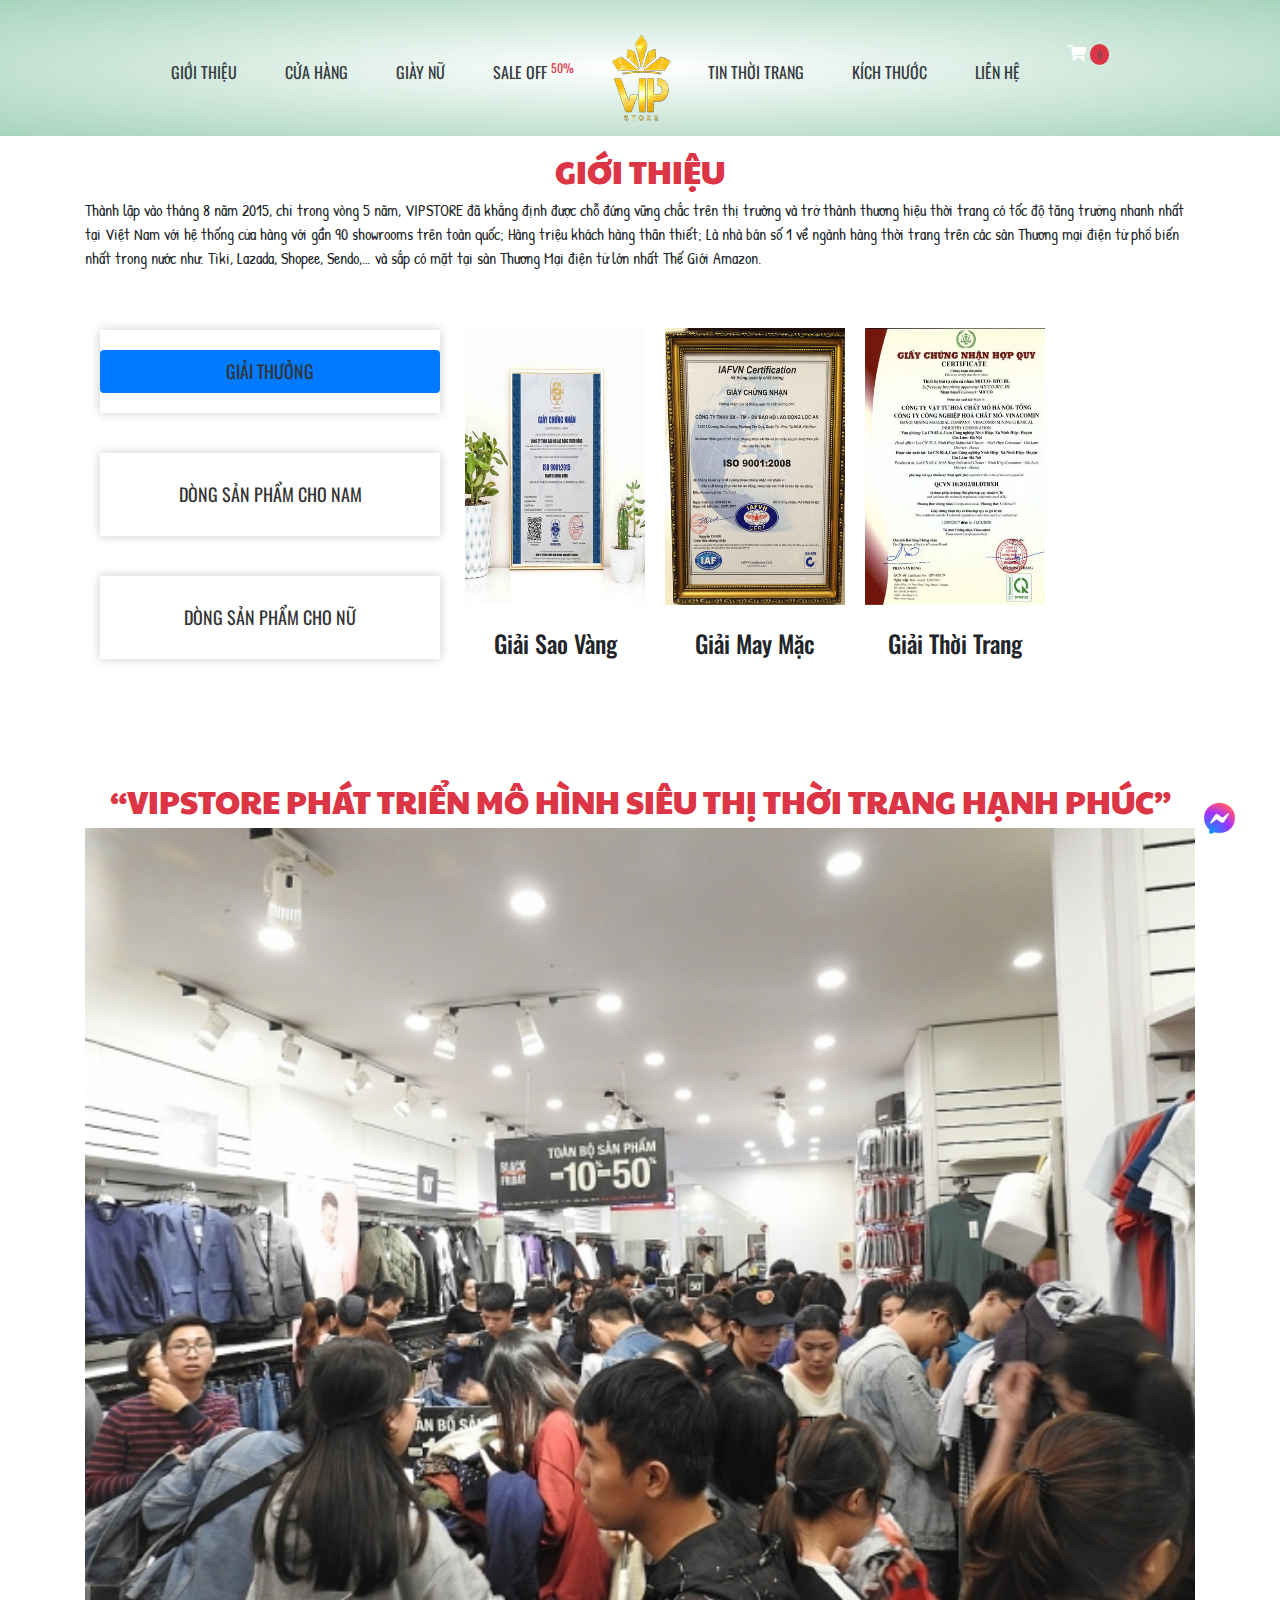
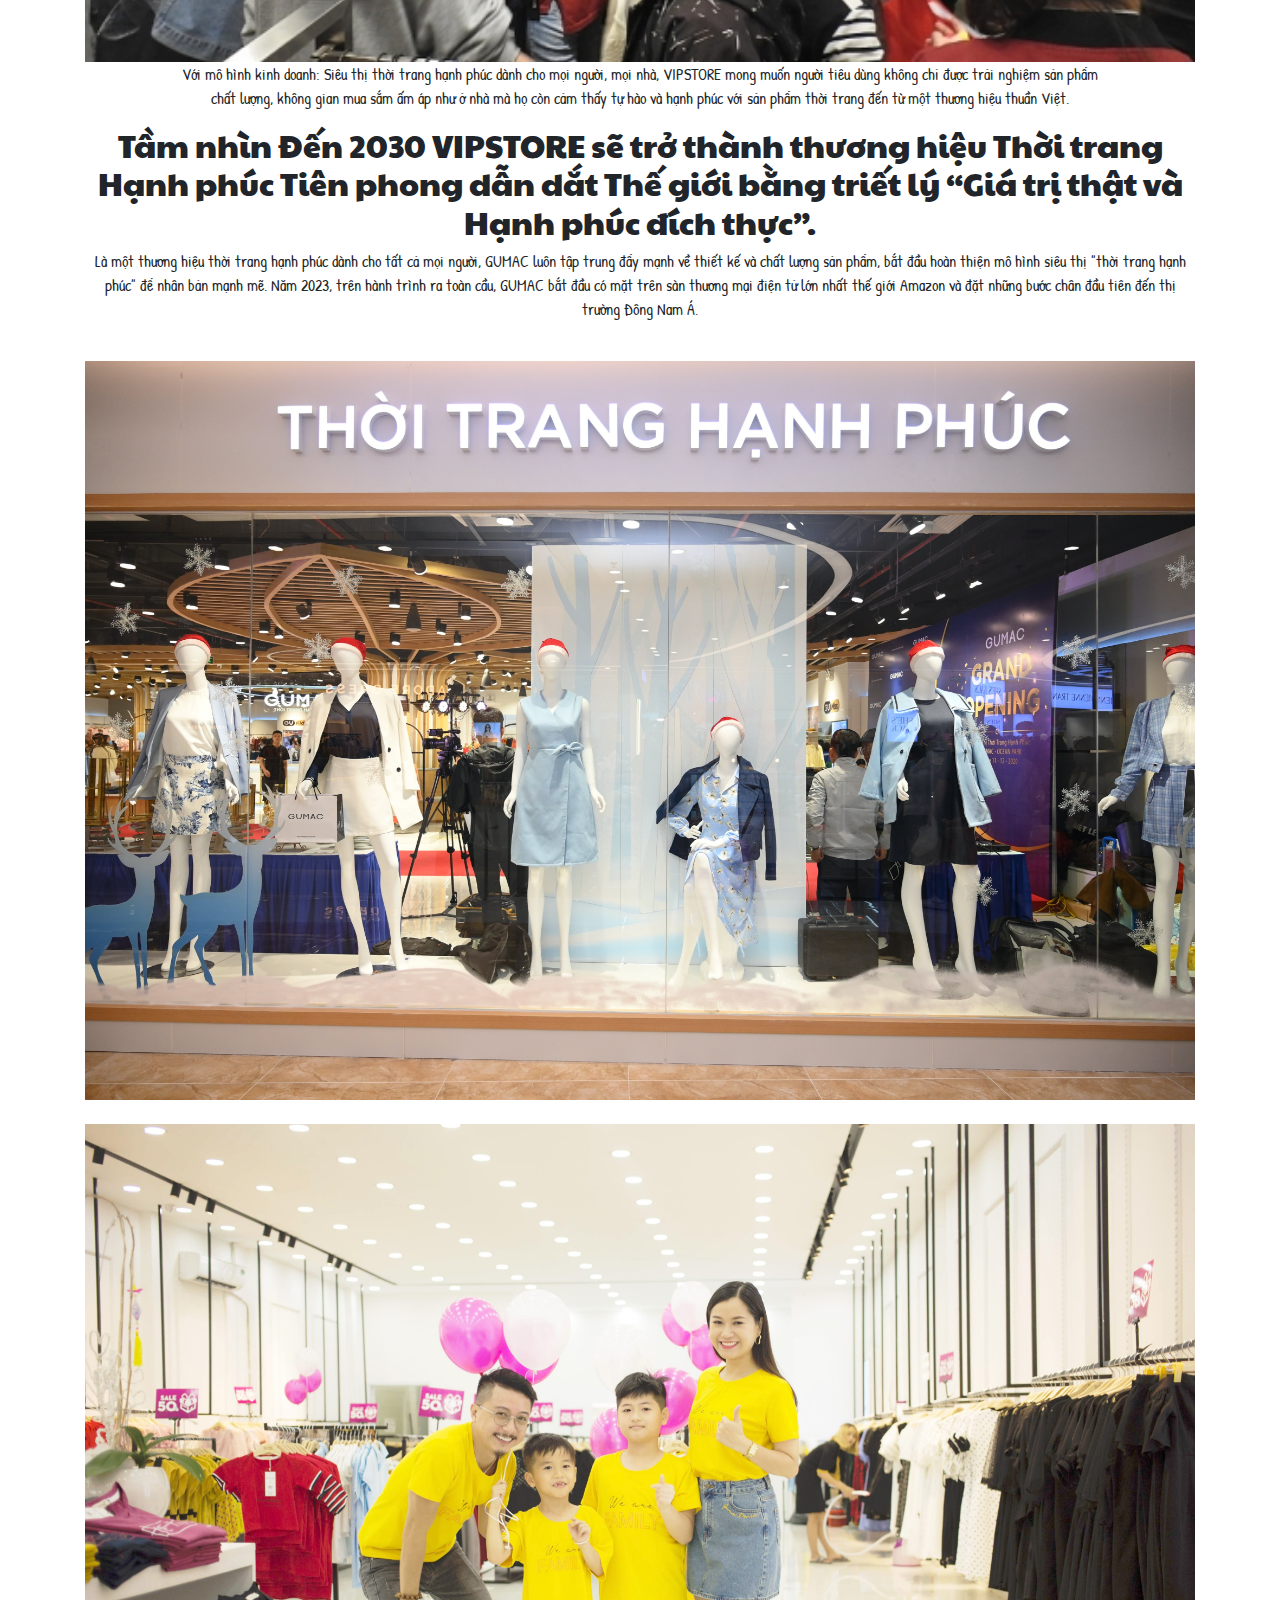
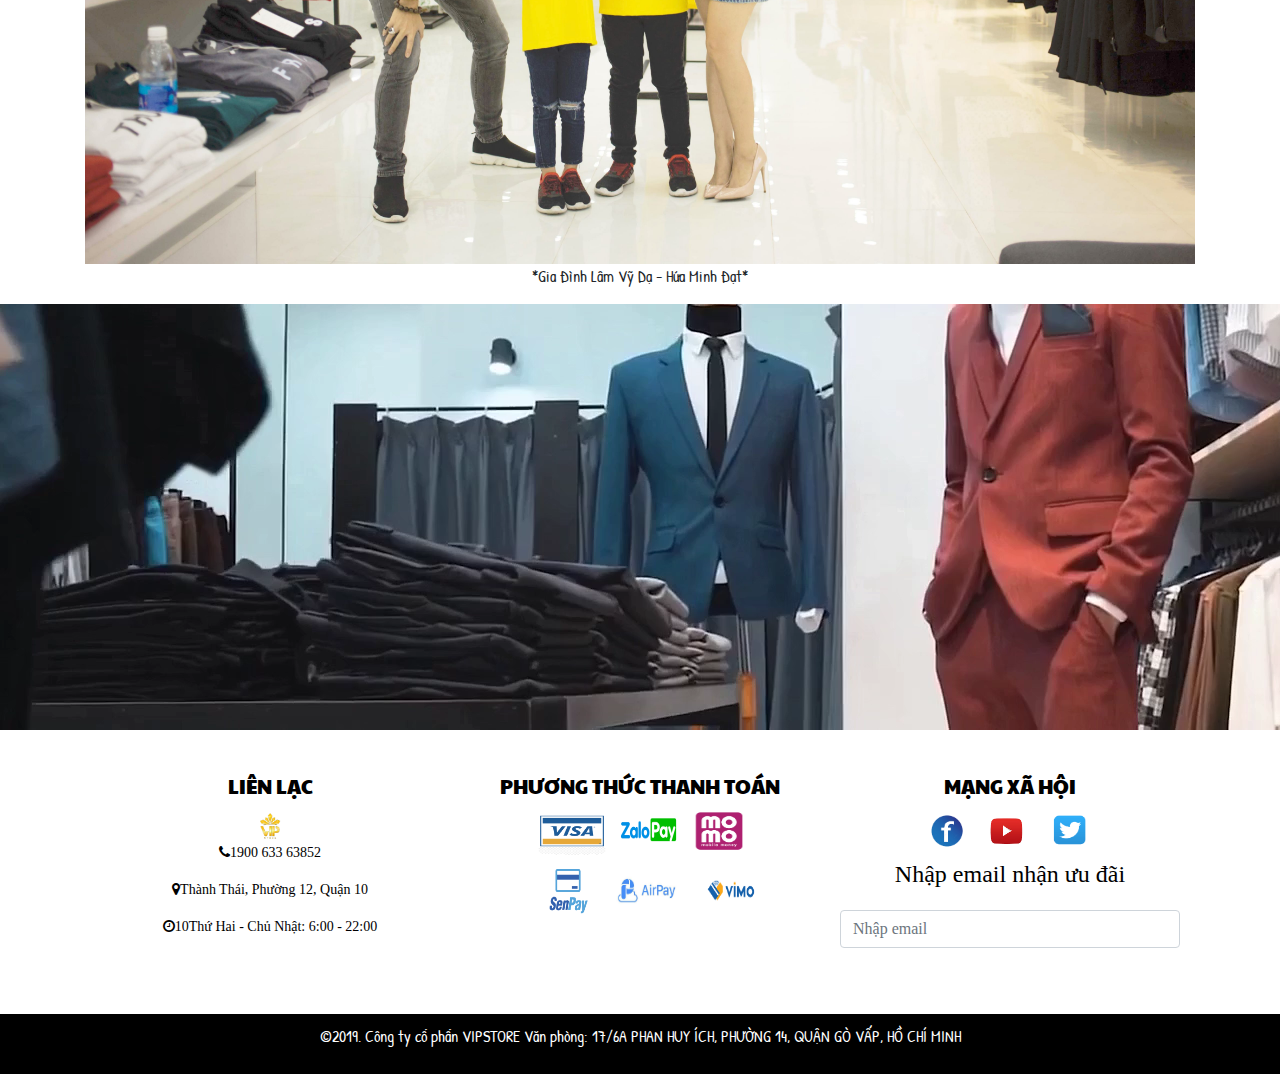
<file: gioithieu.html>
<!doctype html>
<html>
<head>
  <meta charset="utf-8">
  <meta http-equiv="X-UA-Compatible" content="IE=edge">
  <meta name="viewport" content="width=device-width, initial-scale=1.0">
  <title>VIP STORE</title>
  <link rel="shortcut icon" href="images/logo_2.png" type="image/x-icon">
  <link href="css/bootstrap-4.3.1.css" rel="stylesheet" type="text/css">
  <link rel="stylesheet" href="css/main-style.css" type="text/css">
  <link rel="stylesheet" href="css/all.min.css" type="text/css">
  <link href="https://fonts.googleapis.com/css2?family=Poppins:wght@200;300;400;500;600;700&display=swap" rel="stylesheet">
  <link rel="stylesheet" href="https://stackpath.bootstrapcdn.com/font-awesome/4.7.0/css/font-awesome.min.css">
</head>

<body>
  <div class="section-bg-img cover_aonu ">
	  <a id="back-to-top" href="#" class="btn btn-primary btn-lg back-to-top" 
   role="button" title="Back to Top" data-toggle="tooltip" data-placement="top">
   <span class=""><img src="images/up.png" style="width: 20px; height: 20px;" alt=""></span>
 </a>
    <nav class="navbar navbar-expand-lg navbar-dark ">
      <div class="container"> <a class="navbar-brand d-lg-none d-md-block" href="#"><img src="images/logo_2.png"></a>
        <button class="navbar-toggler ml-auto" type="button" data-toggle="collapse" data-target="#menu" > <i class="navbar-toggler-icon"></i> </button>
        <div class="collapse navbar-collapse " id="menu">
          <ul class="navbar-nav mx-auto text-uppercase dropdown d-flex">
            <li class="nav-item  px-3 mt-4"> <a class="nav-link text-dark" href="gioithieu.html">GIỚI THIỆU</a> </li>
            <li class="nav-item active px-3 mt-4 dropdown"> <a class="nav-link text-dark dropbtn " href="">CỬA HÀNG <span class="sr-only ">(current)</span></a> <div class="dropdown-content ">
              <a href="aonu.html">Áo Nữ</a>
              <a href="aonam.html">Áo Nam</a>
            </div>
          </li>
          <li class="nav-item  px-3 mt-4"> <a class="nav-link text-dark" href="giay.html">GIÀY NỮ</a> </li>
          <li class="nav-item  px-3 mt-4"> <a class="nav-link text-dark " href="saleoff.html">SALE OFF <sup class="text-danger">50%</sub></a> </li>
            <li class="nav-item d-none d-lg-block "><a href="index.html" class=""> <img src="images/logo_2.png"></a></li>
            <li class="nav-item  px-3 mt-4"> <a class="nav-link text-dark" href="tintuc.html">TIN THỜI TRANG</a> </li>
            <li class="nav-item  px-3 mt-4"> <a class="nav-link text-dark" href="kichthuoc.html">KÍCH THƯỚC</a> </li>
            <li class="nav-item  px-3 mt-4"> <a class="nav-link text-dark" href="lienhe.html">LIÊN HỆ</a> </li>
            <div class="navbar-text  px-3 mt-3"><a class="nav-link position-relative border-0" href="thanhtoan.html" > <i class="fas fa-shopping-cart"></i> <span class="badge badge-danger badge-pill py-1"><small>0</small></span> </a></div>

          </ul>
        </div>
      </div>
    </nav>

</div>
<!--  main -->
<div class="container">
 <h2 class="title mt-3 text-danger text-center">GIỚI THIỆU</h2>
 <p class="mx-auto">Thành lập vào tháng 8 năm 2015, chỉ trong vòng 5 năm, VIPSTORE đã khẳng định được chỗ đứng vững chắc trên thị trường và trở thành thương hiệu thời trang có tốc độ tăng trưởng nhanh nhất tại Việt Nam với hệ thống cửa hàng với gần 90 showrooms trên toàn quốc; Hàng triệu khách hàng thân thiết; Là nhà bán số 1 về ngành hàng thời trang trên các sàn Thương mại điện tử phổ biến nhất trong nước như: Tiki, Lazada, Shopee, Sendo,… và sắp có mặt tại sàn Thương Mại điện tử lớn nhất Thế Giới Amazon.</p>
<section id="programs" class="py-4">
  <div class="container">
   <div class="row">
    <div class="col-md-4 text-center">
      <ul class="nav nav-pills flex-column">
        <li class="nav-item"> <a class="nav-link active" data-toggle="pill" href="#home">GIẢI THƯỞNG</a> </li>
        <li class="nav-item"> <a class="nav-link" data-toggle="pill" href="#menu1">DÒNG SẢN PHẨM CHO NAM</a> </li>
        <li class="nav-item"> <a class="nav-link" data-toggle="pill" href="#menu2">DÒNG SẢN PHẨM CHO NỮ</a> </li>
      </ul>
    </div>
    <div class="col-md-8 mt-2">
      <div class="tab-content">
        <div class="tab-pane  active" id="home">
         <div class="row">
          <div class="col-4 text-center">
           <a href="http://localhost:8080/frontend/KHTN/doan2/thanhtoan.html"><div ><img src="images/chungnhan_1.jpg" alt=""></div></a>
           <h4 class="my-4">Giải Sao Vàng </h4>
         </div>
         <div class="col-4 text-center">
           <a href="http://localhost:8080/frontend/KHTN/doan2/thanhtoan.html"><div ><img src="images/chungnhan_2.jpg" alt=""></div></a>
           <h4 class="my-4">Giải May Mặc</h4>
         </div>
         <div class="col-4 text-center">
           <a href="http://localhost:8080/frontend/KHTN/doan2/thanhtoan.html"><div ><img src="images/chungnhan_3.jpg" alt=""></div></a>
           <h4 class="my-4">Giải Thời Trang</h4>
         </div>
       </div>
     </div>
     <div class="tab-pane fade" id="menu1">
      <div class="row">
        <div class="col-4 text-center">
         <a href="http://localhost:8080/frontend/KHTN/doan2/thanhtoan.html"><div class="ao1"><img src="images/ao_1.jpg" alt=""></div></a>
         <h4 class="my-4">ÁO THUN ĐEN </h4>
       </div>
       <div class="col-4 text-center">
         <a href="http://localhost:8080/frontend/KHTN/doan2/thanhtoan.html"><div class="ao1"><img src="images/ao_2.jpg" alt=""></div></a>
         <h4 class="my-4">ÁO THUN ĐEN </h4>
       </div>
       <div class="col-4 text-center">
         <a href="http://localhost:8080/frontend/KHTN/doan2/thanhtoan.html"><div class="ao1"><img src="images/ao_3.jpg" alt=""></div></a>
         <h4 class="my-4">ÁO THUN ĐEN </h4>
       </div>
     </div>
   </div>
   <div class="tab-pane container fade" id="menu2">
     <div class="row">
      <div class="col-4 text-center">
       <a href="http://localhost:8080/frontend/KHTN/doan2/thanhtoan.html"><div class="ao1"><img src="images/aonam_1.jpg" alt=""></div></a>
       <h4 class="my-4">ÁO THUN ĐEN </h4>
     </div>
     <div class="col-4 text-center">
       <a href="http://localhost:8080/frontend/KHTN/doan2/thanhtoan.html"><div class="ao1"><img src="images/aonam_2.jpg" alt=""></div></a>
       <h4 class="my-4">ÁO THUN ĐEN </h4>
     </div>
     <div class="col-4 text-center">
       <a href="http://localhost:8080/frontend/KHTN/doan2/thanhtoan.html"><div class="ao1"><img src="images/aonam_3.jpg" alt=""></div></a>
       <h4 class="my-4">ÁO THUN ĐEN </h4>
     </div>
   </div>
 </div>
</div>
</div>
</div>
</div>
</section>

  <h2 class="title mt-3 text-danger text-center">“VIPSTORE PHÁT TRIỂN MÔ HÌNH SIÊU THỊ THỜI TRANG HẠNH PHÚC”</h2>
 <img src="images/gioithieu_1.jpg" class="w-100" alt="">
 <p class="text-center">Với mô hình kinh doanh: Siêu thị thời trang hạnh phúc dành cho mọi người, mọi nhà, VIPSTORE mong muốn người tiêu dùng không chỉ được trải nghiệm sản phẩm <br>chất lượng, không gian mua sắm ấm áp như ở nhà mà họ còn cảm thấy tự hào và hạnh phúc với sản phẩm thời trang đến từ một thương hiệu thuần Việt.</p>
 <h2 class="text-center">Tầm nhìn Đến 2030 VIPSTORE sẽ trở thành thương hiệu Thời trang Hạnh phúc Tiên phong dẫn dắt Thế giới bằng triết lý “Giá trị thật và Hạnh phúc đích thực”.</h2>
 <p class="text-center">Là một thương hiệu thời trang hạnh phúc dành cho tất cả mọi người, GUMAC luôn tập trung đẩy mạnh về thiết kế và chất lượng sản phẩm, bắt đầu hoàn thiện mô hình siêu thị "thời trang hạnh phúc" để nhân bản mạnh mẽ. Năm 2023, trên hành trình ra toàn cầu, GUMAC bắt đầu có mặt trên sàn thương mại điện tử lớn nhất thế giới Amazon và đặt những bước chân đầu tiên đến thị trường Đông Nam Á.</p>
 <img src="images/gioithieu_anh1.jpg" class="w-100 my-4" alt="">
 <img src="images/gioithieu_anh2.jpg" class="w-100" alt="">
 <p class="text-center">*Gia Đình Lâm Vỹ Dạ - Hứa Minh Đạt*</p>
</div>


<div class="video ">
  <video autoplay muted loop id="bg-video">
    <source src="videos/video.mp4"  type="video/mp4" />
  </video>
</div>
<!-- footer -->
<div class="bg-red">
  <div class="container d-flex footer">
    <div class="col-md-4 footer-1">
      <h5>LIÊN LẠC</h5>
      <img src="images/logo_2.png" style="height: 30px;width: 30px;" alt="">
      <p><i class="fa fa-phone"></i>1900 633 63852 </p>
      <p><i class="fa fa-map-marker"></i>Thành Thái, Phường 12, Quận 10</p>
      <p><i class="fa fa-clock-o"></i>10Thứ Hai - Chủ Nhật: 6:00 - 22:00</p>
    </div>
    <div class="col-md-4 footer-2">
      <h5>PHƯƠNG THỨC THANH TOÁN</h5>
      <a href=""><img src="images/tindung_1.jpg" style="height: 50px;width: 70px;" alt=""></a>
      <a href="https://zalopay.vn/" target="_blank"><img src="images/tindung_2.png" style="height: 50px;width: 80px;" alt=""></a>
      <a href="https://momo.vn/" target="_blank"><img src="images/tindung_3.png" style="height: 40px;width: 50px;" alt=""></a><br>
      <a href=""><img src="images/tindung_4.png" class="ml-4" style="height: 60px;width: 80px;" alt=""></a>
      <a href=""><img src="images/tindung_5.png" style="height: 50px;width: 70px;" alt=""></a>
      <a href=""><img src="images/tindung_6.jpg" style="height: 70px;width: 90px;" alt=""></a>
    </div>
    <div class="col-md-4 footer-3">
      <h5>MẠNG XÃ HỘI</h5>
      <a href="https://www.facebook.com/"  target="_blank"><img src="images/fb.jpg" style="width: 42px; height: 42px;" alt=""></a> 
      <a href="https://youtube.com"  target="_blank"><img src="images/youtube.jpg" style="width: 65px; height: 50px;" alt=""></a> 
      <a href="https://twitter.com/?lang=vi"  target="_blank"><img src="images/tw.jpg"  style="width: 50px; height: 35px;" alt=""></a>
       <form>
            <fieldset class="form-group"> <label for="exampleInputEmail1">Nhập email nhận ưu đãi</label> <input type="email" class="form-control" placeholder="Nhập email"> </fieldset> 
          </form>
    </div>
  </div>
</div>
<div class="footer_contact">
  <div class="small-container">
   <p class="text-center text-white">©2019. Công ty cổ phẩn VIPSTORE Văn phòng: 17/6A PHAN HUY ÍCH, PHƯỜNG 14, QUẬN GÒ VẤP, HỒ CHÍ MINH </p>
 </div>
</div>
	
	<!-- messenger -->
<div class="container">
  <!-- Button to Open the Modal -->
  <button type="button" class="btn btn-primar f-phai" data-toggle="modal" data-target="#myModal">
    <img src="images/messenger.png" style="height: 25px;height: 50px;" alt="">
  </button>

  <!-- The Modal -->
  <div class="modal" id="myModal">
    <div class="modal-dialog modal-bottom-right">
      <div class="modal-content border-radis10">
        <!-- Modal Header -->
        <div class="modal-header">
          <h3 class="modal-title text-danger">Chat với cộng tác viên ...</h3>
          <button type="button" class="close" data-dismiss="modal">&times;</button>
        </div>     
        <!-- Modal body -->
        <div class="modal-body" >
          <p class="text-secondary">Thường phản hồi trong vòng vài phút</p>
          <p>Chào bạn, bạn muốn mua sản phẩm nào bên VIPSTORE.com</p>
          <button class="btn btn-primary magrin-85 mb-2 "><img src="images/messenger.png"style="height: 30px; width: 60px;" alt="">Tiếp tục dưới tên Tài</button><br>
          <button class="btn btn-warning magrin-85 ">Tiếp tục với vai trò khách hàng</button>
          <br><p class="text-center"><span class="text-secondary">Bằng cách tiếp tục với vai trò khách, bạn đồng ý với</span> <br> Điều khoản, Chính sách dữ liệu và Chính sách cookie <span class="text-secondary">của Facebook.</span></p>
        </div>    
        <!-- Modal footer -->
        <div class="modal-footer">
          <button type="button" class="btn btn-danger" data-dismiss="modal">Đóng</button>
        </div>
      </div>
    </div>
  </div>
  
</div>

<script src="js/jquery-3.3.1.min.js"></script>
<script src="js/popper.min.js"></script>
<script src="js/bootstrap-4.3.1.js"></script>
<script src="js/backtotop.js"></script>
</body>

</html>
</file>
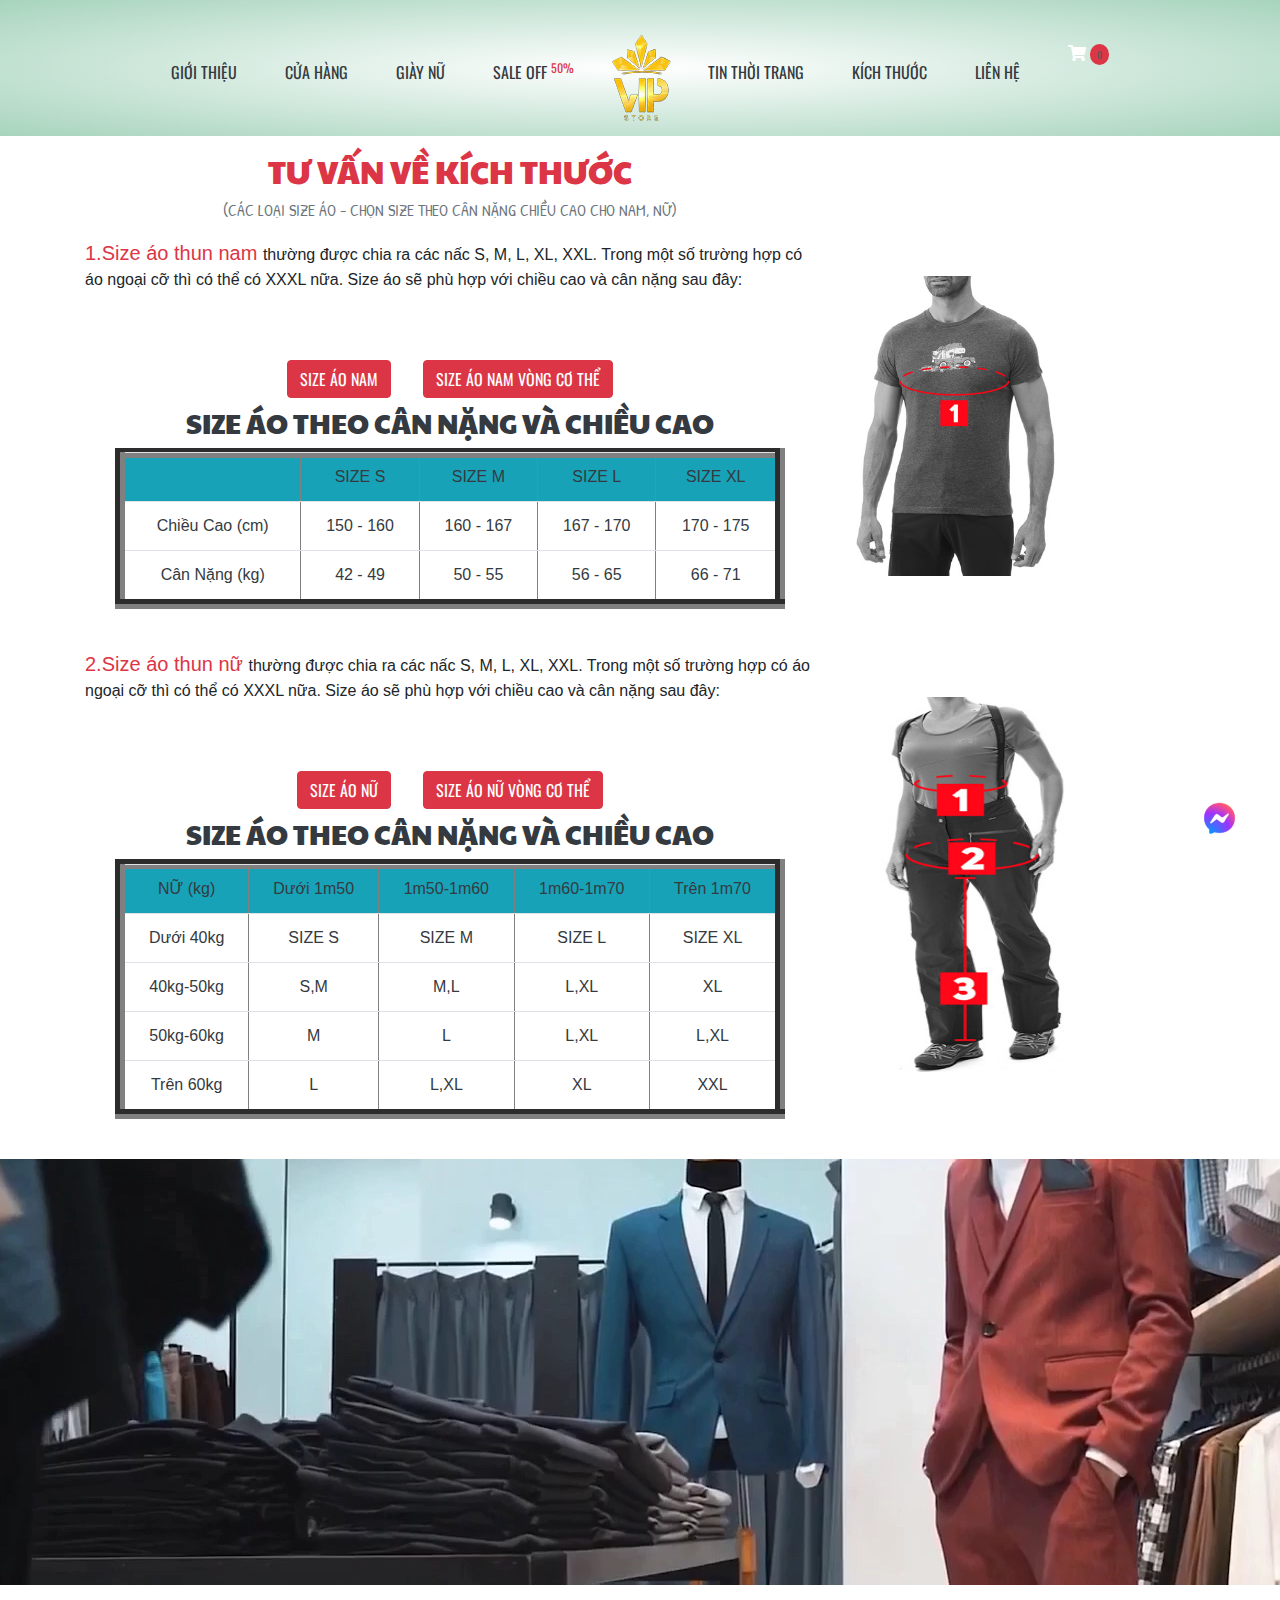
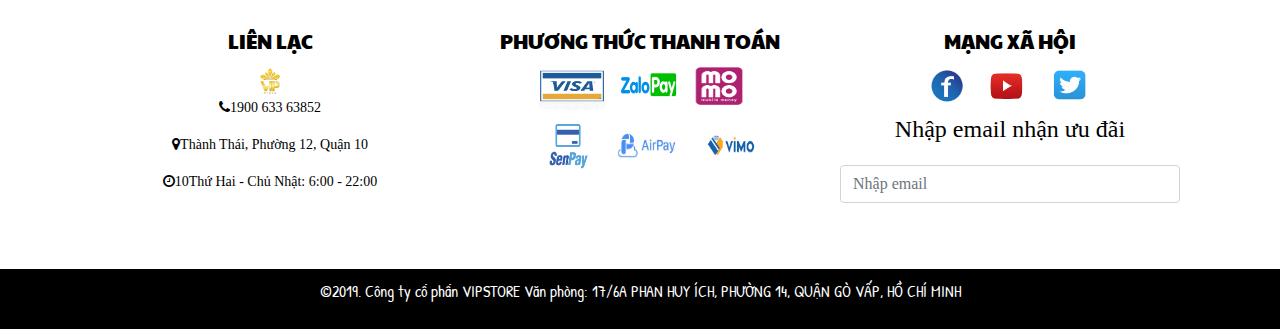
<file: kichthuoc.html>
<!doctype html>
<html>
<head>
  <meta charset="utf-8">
  <meta http-equiv="X-UA-Compatible" content="IE=edge">
  <meta name="viewport" content="width=device-width, initial-scale=1.0">
  <title>VIP STORE</title>
  <link rel="shortcut icon" href="images/logo_2.png" type="image/x-icon">
  <link href="css/bootstrap-4.3.1.css" rel="stylesheet" type="text/css">
  <link rel="stylesheet" href="css/main-style.css" type="text/css">
  <link rel="stylesheet" href="css/all.min.css" type="text/css">
  <link href="https://fonts.googleapis.com/css2?family=Poppins:wght@200;300;400;500;600;700&display=swap" rel="stylesheet">
  <link rel="stylesheet" href="https://stackpath.bootstrapcdn.com/font-awesome/4.7.0/css/font-awesome.min.css">
</head>

<body>
  <div class="section-bg-img cover_aonu ">
	  <a id="back-to-top" href="#" class="btn btn-primary btn-lg back-to-top" 
   role="button" title="Back to Top" data-toggle="tooltip" data-placement="top">
   <span class=""><img src="images/up.png" style="width: 20px; height: 20px;" alt=""></span>
 </a>
    <nav class="navbar navbar-expand-lg navbar-dark ">
      <div class="container"> <a class="navbar-brand d-lg-none d-md-block" href="#"><img src="images/logo_2.png"></a>
        <button class="navbar-toggler ml-auto" type="button" data-toggle="collapse" data-target="#menu" > <i class="navbar-toggler-icon"></i> </button>
        <div class="collapse navbar-collapse " id="menu">
          <ul class="navbar-nav mx-auto text-uppercase dropdown d-flex">
            <li class="nav-item  px-3 mt-4"> <a class="nav-link text-dark" href="gioithieu.html">GIỚI THIỆU</a> </li>
            <li class="nav-item active px-3 mt-4 dropdown"> <a class="nav-link text-dark dropbtn " href="">CỬA HÀNG <span class="sr-only ">(current)</span></a> <div class="dropdown-content ">
              <a href="aonu.html">Áo Nữ</a>
              <a href="aonam.html">Áo Nam</a>
            </div>
          </li>
          <li class="nav-item  px-3 mt-4"> <a class="nav-link text-dark" href="giay.html">GIÀY NỮ</a> </li>
          <li class="nav-item  px-3 mt-4"> <a class="nav-link text-dark " href="saleoff.html">SALE OFF <sup class="text-danger">50%</sup></a> </li>
            <li class="nav-item d-none d-lg-block "><a href="index.html" class=""> <img src="images/logo_2.png"></a></li>
            <li class="nav-item  px-3 mt-4"> <a class="nav-link text-dark" href="tintuc.html">TIN THỜI TRANG</a> </li>
            <li class="nav-item  px-3 mt-4"> <a class="nav-link text-dark" href="kichthuoc.html">KÍCH THƯỚC</a> </li>
            <li class="nav-item  px-3 mt-4"> <a class="nav-link text-dark" href="lienhe.html">LIÊN HỆ</a> </li>
            <div class="navbar-text  px-3 mt-3"><a class="nav-link position-relative border-0" href="thanhtoan.html" > <i class="fas fa-shopping-cart"></i> <span class="badge badge-danger badge-pill py-1"><small>0</small></span> </a></div>

          </ul>
        </div>
      </div>
    </nav>

</div>
<!--  main -->

<div class="container ">
  <div class="row">
    <div class="col-md-8">
      <h2 class="title text-danger mt-3 text-center ">TƯ VẤN VỀ KÍCH THƯỚC</h2>
      <p class="text-secondary text-center">(CÁC LOẠI SIZE ÁO - CHỌN SIZE THEO CÂN NẶNG CHIỀU CAO CHO NAM, NỮ)</p>
      <span class="text-danger" style="font-size: 20px;">1.Size áo thun nam </span>thường được chia ra các nấc S, M, L, XL, XXL. Trong một số trường hợp có áo ngoại cỡ thì có thể có XXXL nữa. Size áo sẽ phù hợp với chiều cao và cân nặng sau đây: 
    </p>
    <section id="SCHEDULE" class="py-4">
      <div class="container">
        <div class="row">
         <ul class=" nav mx-auto">
          <li class="nav-item">
            <a class="nav-link active" data-toggle="tab" href="#mon"><button class="btn btn-danger">SIZE ÁO NAM</button></a>
          </li>
          <li class="nav-item">
            <a class="nav-link" data-toggle="tab" href="#tue"> <button class="btn btn-danger">SIZE ÁO NAM VÒNG CƠ THỂ</button></a>
          </li>
        </ul>
      </div>
      <div class="tab-content text-white">
        <div class="tab-pane container active text-center" id="mon">
          <table width="100%" border="10" cellpadding="10" class="table text-dark">
            <tbody>
             <tr>
               <h3 class="text-dark text-center">SIZE ÁO THEO CÂN NẶNG VÀ CHIỀU CAO</h3>
             </tr>
             <tr class="bg-info">
              <td></td>
              <td>SIZE S</td>
              <td>SIZE M</td>
              <td>SIZE L</td>
              <td>SIZE XL</td>
            </tr>
            <tr>
              <td>Chiều Cao (cm)</td>
              <td>150 - 160</td>
              <td>160 - 167</td>
              <td>167 - 170</td>
              <td>170 - 175</td>
            </tr>
            <tr>
              <td>Cân Nặng (kg)</td>
              <td>42 - 49</td>
              <td>50 - 55</td>
              <td>56 - 65</td>
              <td>66 - 71</td>
            </tr>
          </tbody>
        </table>
      </div>
      <div class="tab-pane container fade text-center" id="tue">  
        <table width="100%" border="10" cellpadding="10" class="table text-dark">
          <tbody>
           <tr>
             <h3 class="text-dark text-center">SIZE ÁO THEO VÒNG ĐO CƠ THỂ</h3>
           </tr>
           <tr class="bg-info">
            <td></td>
            <td>SIZE S</td>
            <td>SIZE M</td>
            <td>SIZE L</td>
            <td>SIZE XL</td>
          </tr>
          <tr>
            <td>Dài Thân (cm)</td>
            <td>66</td>
            <td>68</td>
            <td>70</td>
            <td>72</td>
          </tr>
          <tr>
            <td>Ngang Ngực (cm)</td>
            <td>48</td>
            <td>50</td>
            <td>52</td>
            <td>54</td>
          </tr>
          <tr>
            <td>Rộng Vai (cm)</td>
            <td>42</td>
            <td>44</td>
            <td>46</td>
            <td>48</td>
          </tr>
        </tbody>
      </table>
    </div>
  </div>
</div>
</section>
</div> 
<div class="col-md-4 mg_bt_140">
  <img src="images/kichthuoc_5.jpg" style="width: 220px;height: 300px;" alt="">

</div>
</div> 
</div> 
<div class="container ">
  <div class="row">
    <div class="col-md-8">
      <span class="text-danger" style="font-size: 20px;">2.Size áo thun nữ </span>thường được chia ra các nấc S, M, L, XL, XXL. Trong một số trường hợp có áo ngoại cỡ thì có thể có XXXL nữa. Size áo sẽ phù hợp với chiều cao và cân nặng sau đây: 
    </p>
    <section id="SCHEDULE" class="py-4">
      <div class="container">
        <div class="row">
         <ul class=" nav mx-auto">
          <li class="nav-item">
            <a class="nav-link active" data-toggle="tab" href="#mon1"><button class="btn btn-danger">SIZE ÁO NỮ</button></a>
          </li>
          <li class="nav-item">
            <a class="nav-link" data-toggle="tab" href="#tue1"> <button class="btn btn-danger">SIZE ÁO NỮ VÒNG CƠ THỂ</button></a>
          </li>
        </ul>
      </div>
      <div class="tab-content text-white">
        <div class="tab-pane container active text-center" id="mon1">
          <table width="100%" border="10" cellpadding="10" class="table text-dark">
            <tbody>
             <tr>
               <h3 class="text-dark text-center">SIZE ÁO THEO CÂN NẶNG VÀ CHIỀU CAO</h3>
             </tr>
             <tr class="bg-info">
              <td>NỮ (kg)</td>
              <td>Dưới 1m50</td>
              <td>1m50-1m60</td>
              <td>1m60-1m70</td>
              <td>Trên 1m70</td>
            </tr>
            <tr>
              <td>Dưới 40kg</td>
              <td>SIZE S</td>
              <td>SIZE M</td>
              <td>SIZE L</td>
              <td>SIZE XL</td>
            </tr>
            <tr>
              <td>40kg-50kg</td>
              <td>S,M</td>
              <td>M,L</td>
              <td>L,XL</td>
              <td>XL</td>
            </tr>
            <tr>
              <td>50kg-60kg</td>
              <td>M</td>
              <td>L</td>
              <td>L,XL</td>
              <td>L,XL</td>
            </tr>
            <tr>
              <td>Trên 60kg</td>
              <td>L</td>
              <td>L,XL</td>
              <td>XL</td>
              <td>XXL</td>
            </tr>
          </tbody>
        </table>
      </div>
      <div class="tab-pane container fade text-center" id="tue1">  
        <table width="100%" border="10" cellpadding="10" class="table text-dark">
          <tbody>
           <tr>
             <h3 class="text-dark text-center">SIZE ÁO THEO VÒNG ĐO CƠ THỂ</h3>
           </tr>
           <tr  class="bg-info">
            <td></td>
            <td>SIZE S</td>
            <td>SIZE M</td>
            <td>SIZE L</td>
            <td>SIZE XL</td>
          </tr>
          <tr>
            <td>Dài Thân (cm)</td>
            <td>66</td>
            <td>68</td>
            <td>70</td>
            <td>72</td>
          </tr>
          <tr>
            <td>Ngang Ngực (cm)</td>
            <td>48</td>
            <td>50</td>
            <td>52</td>
            <td>54</td>
          </tr>
          <tr>
            <td>Rộng Vai (cm)</td>
            <td>42</td>
            <td>44</td>
            <td>46</td>
            <td>48</td>
          </tr>
        </tbody>
      </table>
    </div>
  </div>
</div>
</section>
</div>  
<div class="col-md-4">
  <img src="images/kichthuoc_6.jpg" class="my-5" style="width: 250px;height: 375px;" alt="">

</div>
</div>
</div> 

<div class="video ">
  <video autoplay muted loop id="bg-video">
    <source src="videos/video.mp4"  type="video/mp4" />
  </video>
</div>
<!-- footer -->
<div class="bg-red">
  <div class="container d-flex footer">
    <div class="col-md-4 footer-1">
      <h5>LIÊN LẠC</h5>
      <img src="images/logo_2.png" style="height: 30px;width: 30px;" alt="">
      <p><i class="fa fa-phone"></i>1900 633 63852 </p>
      <p><i class="fa fa-map-marker"></i>Thành Thái, Phường 12, Quận 10</p>
      <p><i class="fa fa-clock-o"></i>10Thứ Hai - Chủ Nhật: 6:00 - 22:00</p>
    </div>
    <div class="col-md-4 footer-2">
      <h5>PHƯƠNG THỨC THANH TOÁN</h5>
      <a href=""><img src="images/tindung_1.jpg" style="height: 50px;width: 70px;" alt=""></a>
      <a href="https://zalopay.vn/" target="_blank"><img src="images/tindung_2.png" style="height: 50px;width: 80px;" alt=""></a>
      <a href="https://momo.vn/" target="_blank"><img src="images/tindung_3.png" style="height: 40px;width: 50px;" alt=""></a><br>
      <a href=""><img src="images/tindung_4.png" class="ml-4" style="height: 60px;width: 80px;" alt=""></a>
      <a href=""><img src="images/tindung_5.png" style="height: 50px;width: 70px;" alt=""></a>
      <a href=""><img src="images/tindung_6.jpg" style="height: 70px;width: 90px;" alt=""></a>
    </div>
    <div class="col-md-4 footer-3">
      <h5>MẠNG XÃ HỘI</h5>
      <a href="https://www.facebook.com/"  target="_blank"><img src="images/fb.jpg" style="width: 42px; height: 42px;" alt=""></a> 
      <a href="https://youtube.com"  target="_blank"><img src="images/youtube.jpg" style="width: 65px; height: 50px;" alt=""></a> 
      <a href="https://twitter.com/?lang=vi"  target="_blank"><img src="images/tw.jpg"  style="width: 50px; height: 35px;" alt=""></a>
       <form>
            <fieldset class="form-group"> <label for="exampleInputEmail1">Nhập email nhận ưu đãi</label> <input type="email" class="form-control" placeholder="Nhập email"> </fieldset> 
          </form>
    </div>
  </div>
</div>
<div class="footer_contact">
  <div class="small-container">
   <p class="text-center text-white">©2019. Công ty cổ phẩn VIPSTORE Văn phòng: 17/6A PHAN HUY ÍCH, PHƯỜNG 14, QUẬN GÒ VẤP, HỒ CHÍ MINH </p>
 </div>
</div>

<!-- messenger -->
<div class="container">
  <!-- Button to Open the Modal -->
  <button type="button" class="btn btn-primar f-phai" data-toggle="modal" data-target="#myModal">
    <img src="images/messenger.png" style="height: 25px;height: 50px;" alt="">
  </button>

  <!-- The Modal -->
  <div class="modal" id="myModal">
    <div class="modal-dialog modal-bottom-right">
      <div class="modal-content border-radis10">
        <!-- Modal Header -->
        <div class="modal-header">
          <h3 class="modal-title text-danger">Chat với cộng tác viên ...</h3>
          <button type="button" class="close" data-dismiss="modal">&times;</button>
        </div>     
        <!-- Modal body -->
        <div class="modal-body" >
          <p class="text-secondary">Thường phản hồi trong vòng vài phút</p>
          <p>Chào bạn, bạn muốn mua sản phẩm nào bên VIPSTORE.com</p>
          <button class="btn btn-primary magrin-85 mb-2 "><img src="images/messenger.png"style="height: 30px; width: 60px;" alt="">Tiếp tục dưới tên Tài</button><br>
          <button class="btn btn-warning magrin-85 ">Tiếp tục với vai trò khách hàng</button>
          <br><p class="text-center"><span class="text-secondary">Bằng cách tiếp tục với vai trò khách, bạn đồng ý với</span> <br> Điều khoản, Chính sách dữ liệu và Chính sách cookie <span class="text-secondary">của Facebook.</span></p>
        </div>    
        <!-- Modal footer -->
        <div class="modal-footer">
          <button type="button" class="btn btn-danger" data-dismiss="modal">Đóng</button>
        </div>
      </div>
    </div>
  </div>
  
</div>

<script src="js/jquery-3.3.1.min.js"></script>
<script src="js/popper.min.js"></script>
<script src="js/bootstrap-4.3.1.js"></script>
<script src="js/backtotop.js"></script>
</body>

</html>
</file>
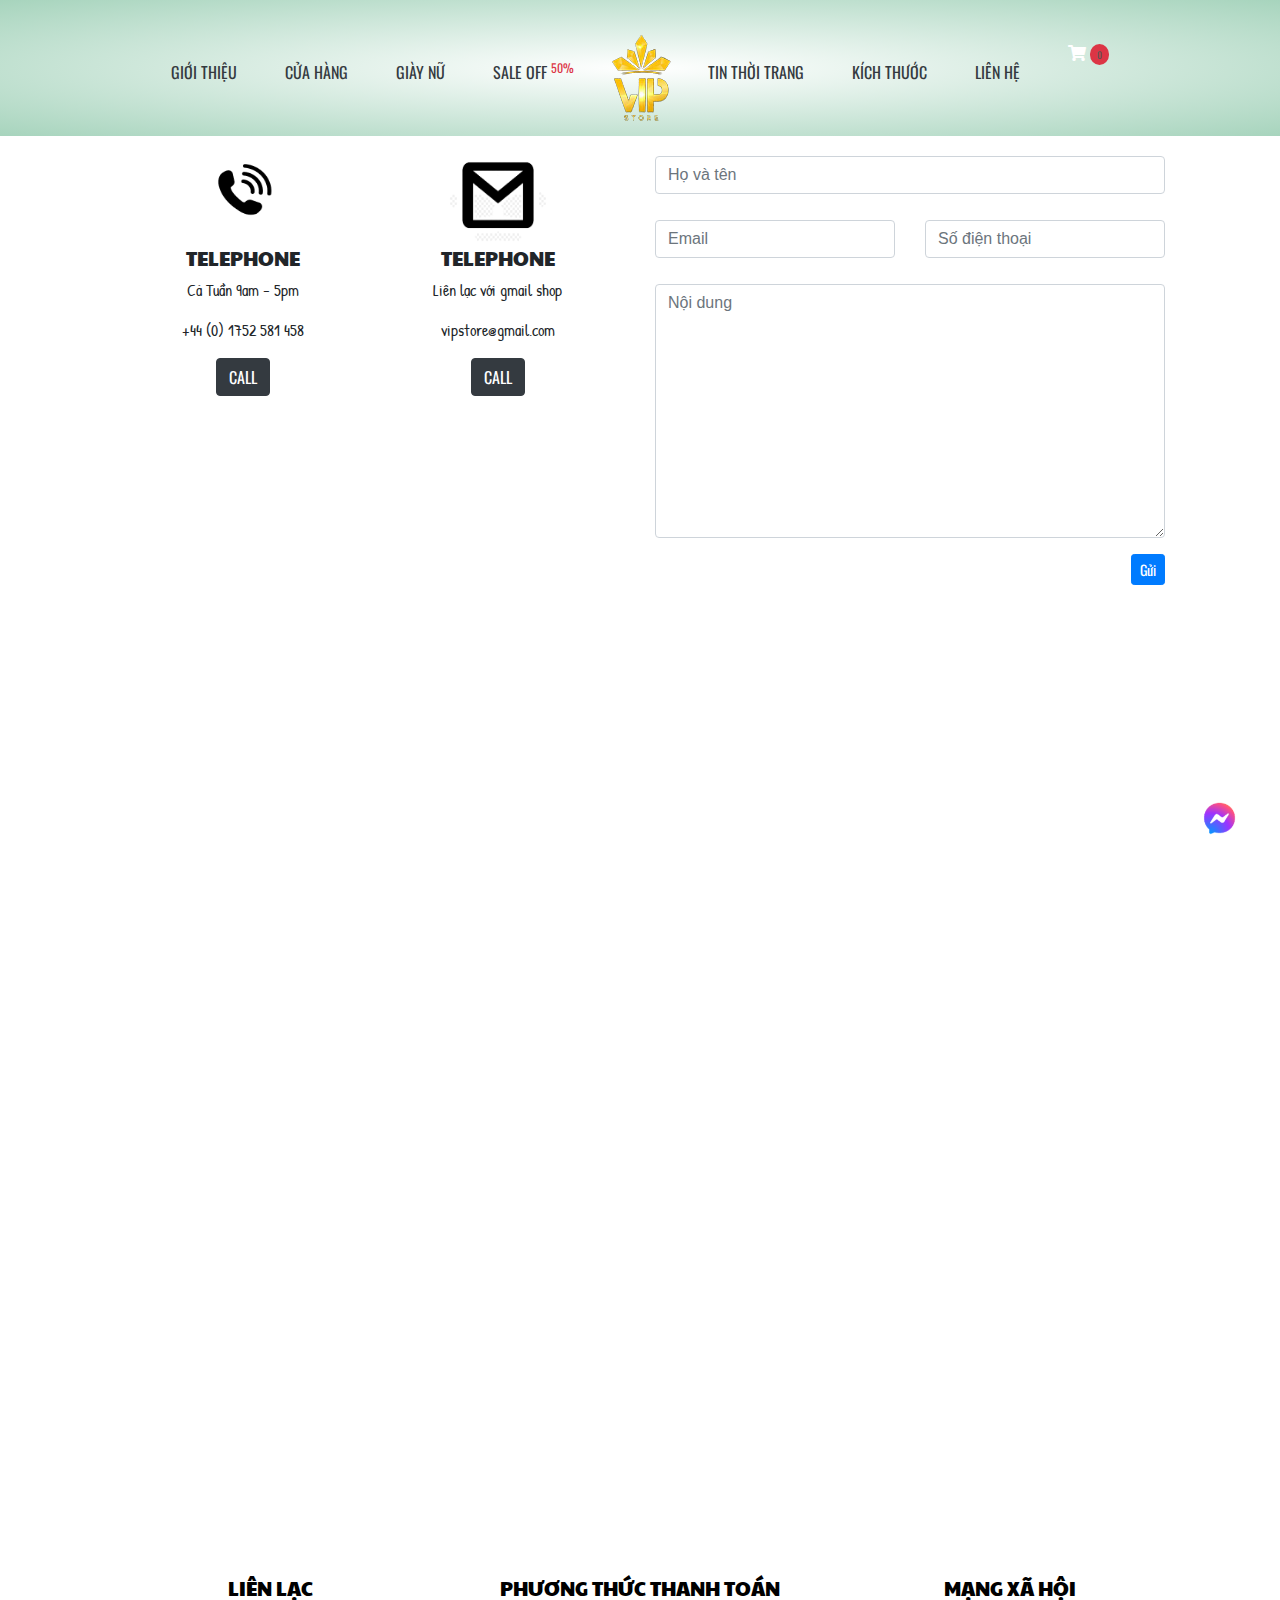
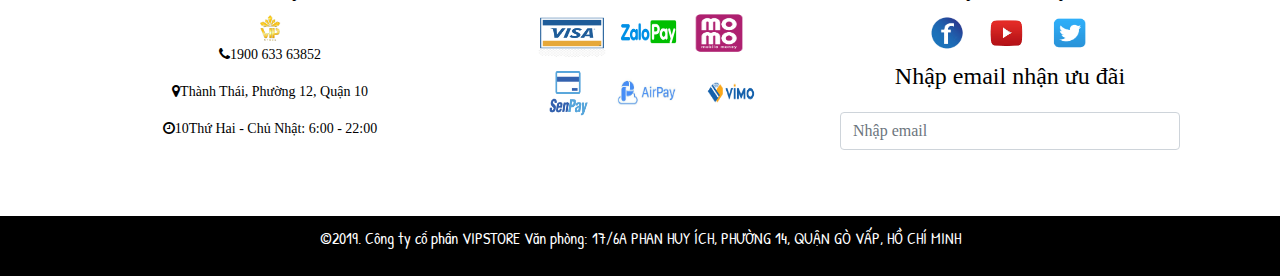
<file: lienhe.html>
<!doctype html>
<html>
<head>
  <meta charset="utf-8">
  <meta http-equiv="X-UA-Compatible" content="IE=edge">
  <meta name="viewport" content="width=device-width, initial-scale=1.0">
  <title>VIP STORE</title>
  <link rel="shortcut icon" href="images/logo_2.png" type="image/x-icon">
  <link href="css/bootstrap-4.3.1.css" rel="stylesheet" type="text/css">
  <link rel="stylesheet" href="css/main-style.css" type="text/css">
  <link rel="stylesheet" href="css/all.min.css" type="text/css">
  <link href="https://fonts.googleapis.com/css2?family=Poppins:wght@200;300;400;500;600;700&display=swap" rel="stylesheet">
  <link rel="stylesheet" href="https://stackpath.bootstrapcdn.com/font-awesome/4.7.0/css/font-awesome.min.css">
</head>

<body>
 <div class="section-bg-img cover_aonu ">
	 <a id="back-to-top" href="#" class="btn btn-primary btn-lg back-to-top" 
   role="button" title="Back to Top" data-toggle="tooltip" data-placement="top">
   <span class=""><img src="images/up.png" style="width: 20px; height: 20px;" alt=""></span>
 </a>
   <nav class="navbar navbar-expand-lg navbar-dark ">
      <div class="container"> <a class="navbar-brand d-lg-none d-md-block" href="#"><img src="images/logo_2.png"></a>
        <button class="navbar-toggler ml-auto" type="button" data-toggle="collapse" data-target="#menu" > <i class="navbar-toggler-icon"></i> </button>
        <div class="collapse navbar-collapse " id="menu">
          <ul class="navbar-nav mx-auto text-uppercase dropdown d-flex">
            <li class="nav-item  px-3 mt-4"> <a class="nav-link text-dark" href="gioithieu.html">GIỚI THIỆU</a> </li>
            <li class="nav-item active px-3 mt-4 dropdown"> <a class="nav-link text-dark dropbtn " href="">CỬA HÀNG <span class="sr-only ">(current)</span></a> <div class="dropdown-content ">
              <a href="aonu.html">Áo Nữ</a>
              <a href="aonam.html">Áo Nam</a>
            </div>
          </li>
          <li class="nav-item  px-3 mt-4"> <a class="nav-link text-dark" href="giay.html">GIÀY NỮ</a> </li>
          <li class="nav-item  px-3 mt-4"> <a class="nav-link text-dark " href="saleoff.html">SALE OFF <sup class="text-danger">50%</sup></a> </li>
            <li class="nav-item d-none d-lg-block "><a href="index.html" class=""> <img src="images/logo_2.png"></a></li>
            <li class="nav-item  px-3 mt-4"> <a class="nav-link text-dark" href="tintuc.html">TIN THỜI TRANG</a> </li>
            <li class="nav-item  px-3 mt-4"> <a class="nav-link text-dark" href="kichthuoc.html">KÍCH THƯỚC</a> </li>
            <li class="nav-item  px-3 mt-4"> <a class="nav-link text-dark" href="lienhe.html">LIÊN HỆ</a> </li>
            <div class="navbar-text  px-3 mt-3"><a class="nav-link position-relative border-0" href="thanhtoan.html" > <i class="fas fa-shopping-cart"></i> <span class="badge badge-danger badge-pill py-1"><small>0</small></span> </a></div>

          </ul>
        </div>
      </div>
    </nav>

</div>
<!--  main -->
<div class="bg-bmi container">
  <div class="container d-flex f-wrap ">
    <div class="col-md-6 img-bmi text-center d-flex">
      <div class="col-md-6">
        <img src="images/phone.jpg" style="height: 100px;width: 100px;" alt="">
        <h5>TELEPHONE</h5>
        <p>Cả Tuần 9am – 5pm</p>
        <p>+44 (0) 1752 581 458 </p>
        <button class="btn btn-dark">CALL</button>
      </div>
      <div class="col-md-6">
       <img src="images/gmail.jpg" style="height: 100px;width: 100px;" alt="">
       <h5>TELEPHONE</h5>
       <p>Liên lạc với gmail shop</p>
       <p>vipstore@gmail.com </p>
       <button class="btn btn-dark">CALL</button>
     </div>     
   </div>
   <div class="col-md-6 bmi ">
      <form class="form-contact" action="#" method="POST">
          <div class="form-group ">
            <input type="text" class="form-control w-100" name="fullname"  placeholder="Họ và tên" required oninvalid="this.setCustomValidity('Vui lòng nhập tên của bạn')" oninput="this.setCustomValidity('')">
          </div>
          <div class="row">
            <div class="form-group col-sm-6">
              <input type="email" class="form-control" name="email" placeholder="Email" required oninvalid="this.setCustomValidity('Vui lòng nhập email')" oninput="this.setCustomValidity('')">
            </div>
            <div class="form-group col-sm-6">
              <input type="tel" class="form-control" name="mobile" placeholder="Số điện thoại" required pattern="[0][0-9]{9,}"
              oninvalid="this.setCustomValidity('Vui lòng nhập số điện thoại bắt đầu bằng số 0 và ít nhất 9 con số theo sau')" oninput="this.setCustomValidity('')">
            </div>

            <div class="form-group col-sm-12">

              <textarea class="form-control" placeholder="Nội dung" name="content" rows="10" required></textarea>
            </div>
            <div class="form-group col-sm-12">
              <button type="submit" class="btn btn-sm btn-primary pull-right">Gửi</button>
            </div>
          </div>
        </form>
<!--     <h3>LIÊN HỆ VỚI CHÚNG TÔI</h3>  
    <p class="ml-3">LIÊN HỆ CHĂM SÓC KHÁCH HÀNG <br>
      Chat: http://m.me/vipshop <br>
      Email: cskh@vipshop.vn <br>
      Hotline miễn phí cước gọi: 1900 4222 <br> -->
<!--         <div class="col-md-6 d-flex">
          <input type="text" placeholder="Tuổi">
          <input type="text" placeholder="Giới tính">
          <input type="text" placeholder="Số điện thoại">
        </div>
        <button class="btn btn-danger xacnhan">XÁC NHẬN</button> -->
      </div>
    </div>
  </div>
  <div class="container my-4 map">
    <div class="row">
      <div class="col-md-12 ml-4">
        <iframe class="w-100" src="https://www.google.com/maps/embed?pb=!1m14!1m12!1m3!1d3919.223735437292!2d106.62966681433689!3d10.794168861818724!2m3!1f0!2f0!3f0!3m2!1i1024!2i768!4f13.1!5e0!3m2!1svi!2s!4v1618985055933!5m2!1svi!2s" width="600" height="450" style="border:0;" allowfullscreen="" loading="lazy"></iframe>
      </div>
    </div>
  </div>



  <div class="video ">
    <video autoplay muted loop id="bg-video">
      <source src="videos/video.mp4"  type="video/mp4" />
    </video>
  </div>
  <!-- footer -->
<div class="bg-red">
  <div class="container d-flex footer">
    <div class="col-md-4 footer-1">
      <h5>LIÊN LẠC</h5>
      <img src="images/logo_2.png" style="height: 30px;width: 30px;" alt="">
      <p><i class="fa fa-phone"></i>1900 633 63852 </p>
      <p><i class="fa fa-map-marker"></i>Thành Thái, Phường 12, Quận 10</p>
      <p><i class="fa fa-clock-o"></i>10Thứ Hai - Chủ Nhật: 6:00 - 22:00</p>
    </div>
    <div class="col-md-4 footer-2">
      <h5>PHƯƠNG THỨC THANH TOÁN</h5>
      <a href=""><img src="images/tindung_1.jpg" style="height: 50px;width: 70px;" alt=""></a>
      <a href="https://zalopay.vn/" target="_blank"><img src="images/tindung_2.png" style="height: 50px;width: 80px;" alt=""></a>
      <a href="https://momo.vn/" target="_blank"><img src="images/tindung_3.png" style="height: 40px;width: 50px;" alt=""></a><br>
      <a href=""><img src="images/tindung_4.png" class="ml-4" style="height: 60px;width: 80px;" alt=""></a>
      <a href=""><img src="images/tindung_5.png" style="height: 50px;width: 70px;" alt=""></a>
      <a href=""><img src="images/tindung_6.jpg" style="height: 70px;width: 90px;" alt=""></a>
    </div>
    <div class="col-md-4 footer-3">
      <h5>MẠNG XÃ HỘI</h5>
      <a href="https://www.facebook.com/"  target="_blank"><img src="images/fb.jpg" style="width: 42px; height: 42px;" alt=""></a> 
      <a href="https://youtube.com"  target="_blank"><img src="images/youtube.jpg" style="width: 65px; height: 50px;" alt=""></a> 
      <a href="https://twitter.com/?lang=vi"  target="_blank"><img src="images/tw.jpg"  style="width: 50px; height: 35px;" alt=""></a>
       <form>
            <fieldset class="form-group"> <label for="exampleInputEmail1">Nhập email nhận ưu đãi</label> <input type="email" class="form-control" placeholder="Nhập email"> </fieldset> 
          </form>
    </div>
  </div>
</div>
<div class="footer_contact">
  <div class="small-container">
   <p class="text-center text-white">©2019. Công ty cổ phẩn VIPSTORE Văn phòng: 17/6A PHAN HUY ÍCH, PHƯỜNG 14, QUẬN GÒ VẤP, HỒ CHÍ MINH </p>
 </div>
</div>
	
	<!-- messenger -->
<div class="container">
  <!-- Button to Open the Modal -->
  <button type="button" class="btn btn-primar f-phai" data-toggle="modal" data-target="#myModal">
    <img src="images/messenger.png" style="height: 25px;height: 50px;" alt="">
  </button>

  <!-- The Modal -->
  <div class="modal" id="myModal">
    <div class="modal-dialog modal-bottom-right">
      <div class="modal-content border-radis10">
        <!-- Modal Header -->
        <div class="modal-header">
          <h3 class="modal-title text-danger">Chat với cộng tác viên ...</h3>
          <button type="button" class="close" data-dismiss="modal">&times;</button>
        </div>     
        <!-- Modal body -->
        <div class="modal-body" >
          <p class="text-secondary">Thường phản hồi trong vòng vài phút</p>
          <p>Chào bạn, bạn muốn mua sản phẩm nào bên VIPSTORE.com</p>
          <button class="btn btn-primary magrin-85 mb-2 "><img src="images/messenger.png"style="height: 30px; width: 60px;" alt="">Tiếp tục dưới tên Tài</button><br>
          <button class="btn btn-warning magrin-85 ">Tiếp tục với vai trò khách hàng</button>
          <br><p class="text-center"><span class="text-secondary">Bằng cách tiếp tục với vai trò khách, bạn đồng ý với</span> <br> Điều khoản, Chính sách dữ liệu và Chính sách cookie <span class="text-secondary">của Facebook.</span></p>
        </div>    
        <!-- Modal footer -->
        <div class="modal-footer">
          <button type="button" class="btn btn-danger" data-dismiss="modal">Đóng</button>
        </div>
      </div>
    </div>
  </div>
  
</div>

  <script src="js/jquery-3.3.1.min.js"></script>
  <script src="js/popper.min.js"></script>
  <script src="js/bootstrap-4.3.1.js"></script>
	<script src="js/backtotop.js"></script>
</body>

</html>
</file>
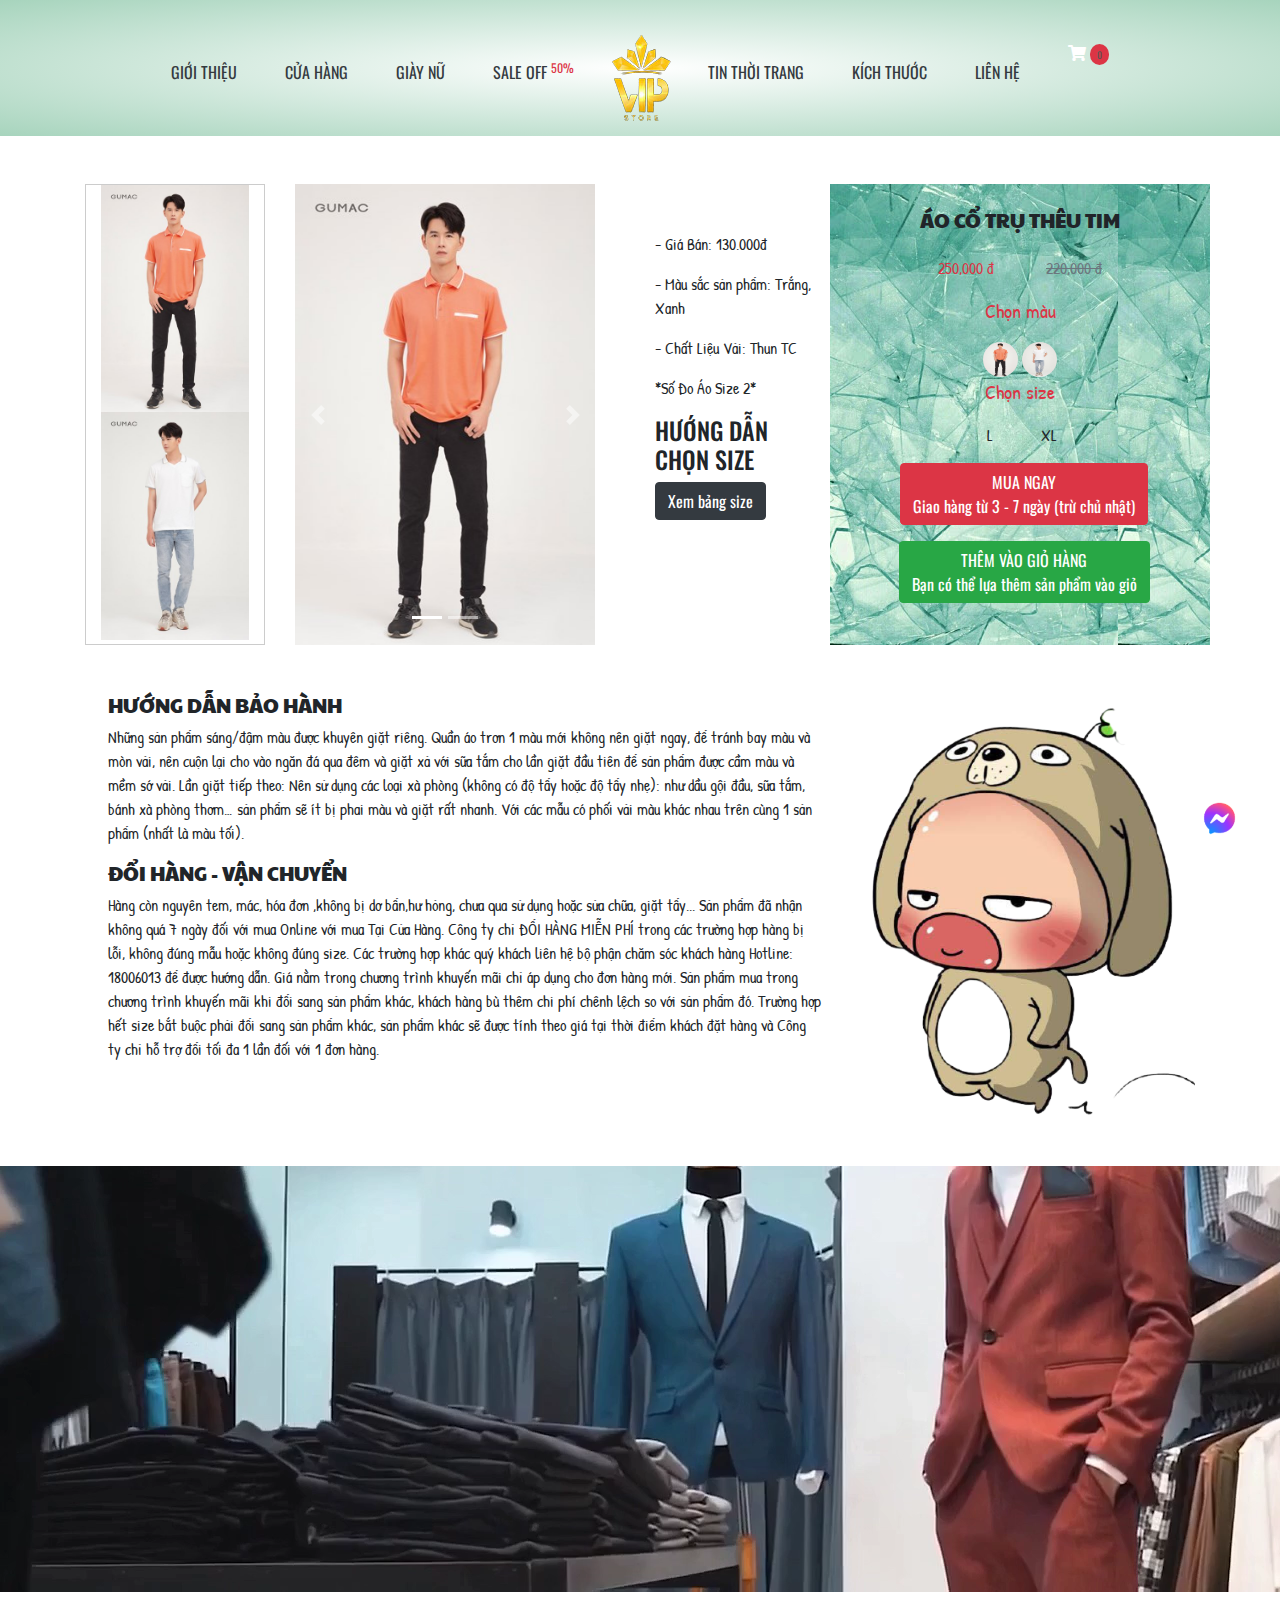
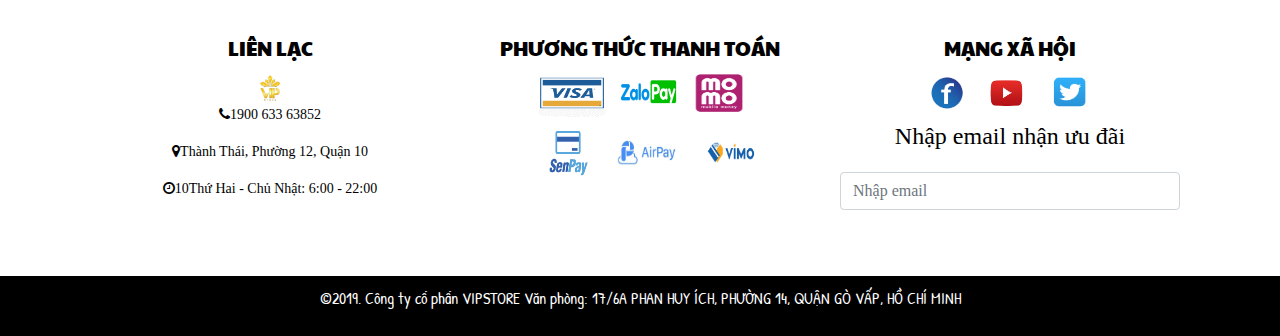
<file: thanhtoan.html>
<!doctype html>
<html>
<head>
  <meta charset="utf-8">
  <meta http-equiv="X-UA-Compatible" content="IE=edge">
  <meta name="viewport" content="width=device-width, initial-scale=1.0">
  <title>VIP STORE</title>
  <link rel="shortcut icon" href="images/logo_2.png" type="image/x-icon">
  <link href="css/bootstrap-4.3.1.css" rel="stylesheet" type="text/css">
  <link rel="stylesheet" href="css/main-style.css" type="text/css">
  <link rel="stylesheet" href="css/all.min.css" type="text/css">
  <link href="https://fonts.googleapis.com/css2?family=Poppins:wght@200;300;400;500;600;700&display=swap" rel="stylesheet">
  <link rel="stylesheet" href="https://stackpath.bootstrapcdn.com/font-awesome/4.7.0/css/font-awesome.min.css">
</head>

<body>
  <div class="section-bg-img cover_aonu ">
	  <a id="back-to-top" href="#" class="btn btn-primary btn-lg back-to-top" 
   role="button" title="Back to Top" data-toggle="tooltip" data-placement="top">
   <span class=""><img src="images/up.png" style="width: 20px; height: 20px;" alt=""></span>
 </a>
     <nav class="navbar navbar-expand-lg navbar-dark ">
      <div class="container"> <a class="navbar-brand d-lg-none d-md-block" href="#"><img src="images/logo_2.png"></a>
        <button class="navbar-toggler ml-auto" type="button" data-toggle="collapse" data-target="#menu" > <i class="navbar-toggler-icon"></i> </button>
        <div class="collapse navbar-collapse " id="menu">
          <ul class="navbar-nav mx-auto text-uppercase dropdown d-flex">
            <li class="nav-item  px-3 mt-4"> <a class="nav-link text-dark" href="gioithieu.html">GIỚI THIỆU</a> </li>
            <li class="nav-item active px-3 mt-4 dropdown"> <a class="nav-link text-dark dropbtn " href="">CỬA HÀNG <span class="sr-only ">(current)</span></a> <div class="dropdown-content ">
              <a href="aonu.html">Áo Nữ</a>
              <a href="aonam.html">Áo Nam</a>
            </div>
          </li>
          <li class="nav-item  px-3 mt-4"> <a class="nav-link text-dark" href="giay.html">GIÀY NỮ</a> </li>
          <li class="nav-item  px-3 mt-4"> <a class="nav-link text-dark " href="saleoff.html">SALE OFF <sup class="text-danger">50%</sup></a> </li>
            <li class="nav-item d-none d-lg-block "><a href="index.html" class=""> <img src="images/logo_2.png"></a></li>
            <li class="nav-item  px-3 mt-4"> <a class="nav-link text-dark" href="tintuc.html">TIN THỜI TRANG</a> </li>
            <li class="nav-item  px-3 mt-4"> <a class="nav-link text-dark" href="kichthuoc.html">KÍCH THƯỚC</a> </li>
            <li class="nav-item  px-3 mt-4"> <a class="nav-link text-dark" href="lienhe.html">LIÊN HỆ</a> </li>
            <div class="navbar-text  px-3 mt-3"><a class="nav-link position-relative border-0" href="thanhtoan.html" > <i class="fas fa-shopping-cart"></i> <span class="badge badge-danger badge-pill py-1"><small>0</small></span> </a></div>

          </ul>
        </div>
      </div>
    </nav>

</div>
<!--  main -->

<div class="container">
  <div class="row my-5">
    <div class="col-md-6 d-flex">
      <div class="col-md-4 img-container">
        <img src="images/aonam_1.jpg" class="w-100 "  alt="">
        <img src="images/aonam_2.jpg" class="w-100 "  alt="">
      </div>
      <div class="col-md-8">
        <div class="tuy container">
          <div id="carouselExampleIndicators1" class="carousel slide" data-ride="carousel" >
            <ol class="carousel-indicators">
              <li data-target="#carouselExampleIndicators1" data-slide-to="0" class="active"></li>
              <li data-target="#carouselExampleIndicators1" data-slide-to="1"></li>
            </ol>
            <div class="carousel-inner" role="listbox">
              <div class="carousel-item active"> <img src="images/aonam_1.jpg" class="img-fluid" > </div>
              <div class="carousel-item"><img src="images/aonam_11.jpg" class="img-fluid"> </div>
            </div>
            <a class="carousel-control-prev mt-top500" href="#carouselExampleIndicators1" role="button" data-slide="prev"> <span class="carousel-control-prev-icon" aria-hidden="true"></span> <span class="sr-only">Previous</span> </a> <a class="carousel-control-next mt-top500" href="#carouselExampleIndicators1" role="button" data-slide="next"> <span class="carousel-control-next-icon" aria-hidden="true"></span> <span class="sr-only">Next</span> </a>
          </div>
        </div>
      </div>
    </div>
    <div class="col-md-2 my-5">
      <p>- Giá Bán: 130.000đ</p>
      <p>- Màu sắc sản phẩm: Trắng, Xanh</p>
      <p>- Chất Liệu Vải: Thun TC</p>
      <p>*Số Đo Áo Size 2*</p>
      <h4>HƯỚNG DẪN CHỌN SIZE</h4>
      <button class="btn btn-dark">Xem bảng size</button>
    </div>
    <div class="col-md-4 text-center muahang">
      <h5 class="my-4 ">ÁO CỔ TRỤ THÊU TIM</h5>
      <p class="text-danger">250,000 đ <span class="text-secondary ml-5 gach">220,000 đ</span></p>
      <p class="text-danger" style="font-size: 20px">Chọn màu</p>
      <img src="images/aonam_1.jpg" style="width: 35px;height: 35px;border-radius: 50%;" alt="">
       <img src="images/aonam_2.jpg" style="width: 35px;height: 35px;border-radius: 50%;" alt="">
      <p class="text-danger" style="font-size: 20px">Chọn size</p>
      <p class="ml-1">L<span class="ml-5">XL</span></p>
      <button class="btn btn-danger ml-2">MUA NGAY <br> Giao hàng từ 3 - 7 ngày (trừ chủ nhật) </button>
      <button class="btn btn-success ml-2 my-3">THÊM VÀO GIỎ HÀNG <br> Bạn có thể lựa thêm sản phẩm vào giỏ</button>
    </div>
  </div>
</div>


<div class="container">
  <div class="row ml-2">
    <div class="col-md-8">
      <h5>HƯỚNG DẪN BẢO HÀNH</h5>
      <p>Những sản phẩm sáng/đậm màu được khuyên giặt riêng.
        Quần áo trơn 1 màu mới không nên giặt ngay, để tránh bay màu và mòn vải, nên cuộn lại cho vào ngăn đá qua đêm và giặt xả với sữa tắm cho lần giặt đầu tiên để sản phẩm được cầm màu và mềm sớ vải.
        Lần giặt tiếp theo: Nên sử dụng các loại xà phòng (không có độ tẩy hoặc độ tẩy nhẹ): như dầu gội đầu, sữa tắm, bánh xà phòng thơm… sản phẩm sẽ ít bị phai màu và giặt rất nhanh.
      Với các mẫu có phối vải màu khác nhau trên cùng 1 sản phẩm (nhất là màu tối).</p>
      <h5>ĐỔI HÀNG - VẬN CHUYỂN</h5>
      <p>Hàng còn nguyên tem, mác, hóa đơn ,không bị dơ bẩn,hư hỏng, chưa qua sử dụng hoặc sửa chữa, giặt tẩy...
        Sản phẩm đã nhận không quá 7 ngày đối với mua Online với mua Tại Cửa Hàng.
        Công ty chỉ ĐỔI HÀNG MIỄN PHÍ trong các trường hợp hàng bị lỗi, không đúng mẫu hoặc không đúng size. Các trường hợp khác quý khách liên hệ bộ phận chăm sóc khách hàng Hotline: 18006013 để được hướng dẫn.
        Giá nằm trong chương trình khuyến mãi chỉ áp dụng cho đơn hàng mới. Sản phẩm mua trong chương trình khuyến mãi khi đổi sang sản phẩm khác, khách hàng bù thêm chi phí chênh lệch so với sản phẩm đó.
      Trường hợp hết size bắt buộc phải đổi sang sản phẩm khác, sản phẩm khác sẽ được tính theo giá tại thời điểm khách đặt hàng và Công ty chỉ hỗ trợ đổi tối đa 1 lần đối với 1 đơn hàng.</p>
    </div>
    <div class="col-md-4">
      <img src="images/thanhtoan_2.jpg" class="w-100 thanhtoan_img" alt="">
    </div>
  </div>
</div>
<div class="video ">
  <video autoplay muted loop id="bg-video">
    <source src="videos/video.mp4"  type="video/mp4" />
  </video>
</div>
<!-- footer -->
<div class="bg-red">
  <div class="container d-flex footer">
    <div class="col-md-4 footer-1">
      <h5>LIÊN LẠC</h5>
      <img src="images/logo_2.png" style="height: 30px;width: 30px;" alt="">
      <p><i class="fa fa-phone"></i>1900 633 63852 </p>
      <p><i class="fa fa-map-marker"></i>Thành Thái, Phường 12, Quận 10</p>
      <p><i class="fa fa-clock-o"></i>10Thứ Hai - Chủ Nhật: 6:00 - 22:00</p>
    </div>
    <div class="col-md-4 footer-2">
      <h5>PHƯƠNG THỨC THANH TOÁN</h5>
      <a href=""><img src="images/tindung_1.jpg" style="height: 50px;width: 70px;" alt=""></a>
      <a href="https://zalopay.vn/" target="_blank"><img src="images/tindung_2.png" style="height: 50px;width: 80px;" alt=""></a>
      <a href="https://momo.vn/" target="_blank"><img src="images/tindung_3.png" style="height: 40px;width: 50px;" alt=""></a><br>
      <a href=""><img src="images/tindung_4.png" class="ml-4" style="height: 60px;width: 80px;" alt=""></a>
      <a href=""><img src="images/tindung_5.png" style="height: 50px;width: 70px;" alt=""></a>
      <a href=""><img src="images/tindung_6.jpg" style="height: 70px;width: 90px;" alt=""></a>
    </div>
    <div class="col-md-4 footer-3">
      <h5>MẠNG XÃ HỘI</h5>
      <a href="https://www.facebook.com/"  target="_blank"><img src="images/fb.jpg" style="width: 42px; height: 42px;" alt=""></a> 
      <a href="https://youtube.com"  target="_blank"><img src="images/youtube.jpg" style="width: 65px; height: 50px;" alt=""></a> 
      <a href="https://twitter.com/?lang=vi"  target="_blank"><img src="images/tw.jpg"  style="width: 50px; height: 35px;" alt=""></a>
       <form>
            <fieldset class="form-group"> <label for="exampleInputEmail1">Nhập email nhận ưu đãi</label> <input type="email" class="form-control" placeholder="Nhập email"> </fieldset> 
          </form>
    </div>
  </div>
</div>
<div class="footer_contact">
  <div class="small-container">
   <p class="text-center text-white">©2019. Công ty cổ phẩn VIPSTORE Văn phòng: 17/6A PHAN HUY ÍCH, PHƯỜNG 14, QUẬN GÒ VẤP, HỒ CHÍ MINH </p>
 </div>
</div>
	
	<!-- messenger -->
<div class="container">
  <!-- Button to Open the Modal -->
  <button type="button" class="btn btn-primar f-phai" data-toggle="modal" data-target="#myModal">
    <img src="images/messenger.png" style="height: 25px;height: 50px;" alt="">
  </button>

  <!-- The Modal -->
  <div class="modal" id="myModal">
    <div class="modal-dialog modal-bottom-right">
      <div class="modal-content border-radis10">
        <!-- Modal Header -->
        <div class="modal-header">
          <h3 class="modal-title text-danger">Chat với cộng tác viên ...</h3>
          <button type="button" class="close" data-dismiss="modal">&times;</button>
        </div>     
        <!-- Modal body -->
        <div class="modal-body" >
          <p class="text-secondary">Thường phản hồi trong vòng vài phút</p>
          <p>Chào bạn, bạn muốn mua sản phẩm nào bên VIPSTORE.com</p>
          <button class="btn btn-primary magrin-85 mb-2 "><img src="images/messenger.png"style="height: 30px; width: 60px;" alt="">Tiếp tục dưới tên Tài</button><br>
          <button class="btn btn-warning magrin-85 ">Tiếp tục với vai trò khách hàng</button>
          <br><p class="text-center"><span class="text-secondary">Bằng cách tiếp tục với vai trò khách, bạn đồng ý với</span> <br> Điều khoản, Chính sách dữ liệu và Chính sách cookie <span class="text-secondary">của Facebook.</span></p>
        </div>    
        <!-- Modal footer -->
        <div class="modal-footer">
          <button type="button" class="btn btn-danger" data-dismiss="modal">Đóng</button>
        </div>
      </div>
    </div>
  </div>
  
</div>

<script src="js/jquery-3.3.1.min.js"></script>
<script src="js/popper.min.js"></script>
<script src="js/bootstrap-4.3.1.js"></script>
<script src="js/backtotop.js"></script>
</body>

</html>
</file>
<file: css/main-style.css>
@charset "utf-8";
/* CSS Document */
@import url('https://fonts.googleapis.com/css2?family=Oswald&family=Patrick+Hand&family=Paytone+One&display=swap');
.nav-link,.btn,h4{font-family: 'Oswald', sans-serif;}
h1,h2,h3,h5{font-family: 'Paytone One', sans-serif;}
*{
	margin: 0;
	padding: 0;
	box-sizing: border-box;
}
.back-to-top {
cursor: pointer;
position: fixed;
bottom: 0;
right: 20px;
display:none;
z-index:20000
  }
ul {
  padding-left:10px;
}

ul li {
  list-style-type: none;
  padding-top:20px;
}

ul li.active a,  ul li:hover a{
  color: #ec0000;
}

p{font-family: 'Patrick Hand', cursive;}
.cover{ background-image: url("../images/bg1-top.jpg"); 
min-height:  400px;  padding-top: 130px;
padding-bottom: 50px;
	background-position: center 100px
}
.dropbtn {
  color: white;
  font-size: 16px;
  border: none;
  cursor: pointer;
}

.dropdown {
  position: relative;
  display: inline-block;
}

.dropdown-content {
  display: none;
  position: absolute;
  background-color: #f9f9f9;
  min-width: 120px;
  box-shadow: 0px 8px 16px 0px rgba(0,0,0,0.2);
  z-index: 1;
}

.dropdown-content a {
  color: black;
  padding: 12px 16px;
  text-decoration: none;
  display: block;
}

.dropdown-content a:hover {color: #FF0000}

.dropdown:hover .dropdown-content {
  display: block;
}
.search{
  width: 170px;
  box-sizing: border-box;
  border: 2px solid #ccc;
  border-radius: 4px;
  font-size: 16px;
  background-image: url('searchicon.png');
  -webkit-transition: width 0.4s ease-in-out;
  transition: width 0.4s ease-in-out;
}

input[type=text]:focus {
  width: 35%;
}
.small-container{
 max-width: 1080px;
 margin:auto;
 padding-left: 25px;
 padding-right: 25px;
}

.col-4{
 flex-basis: 25%;
 padding:10px;
 min-width: 200px;
 margin-bottom: 50px;
 transition: transform 0.5s;
}
.col-4 img{
 width: 100%;
}
.rating .fa{
 color: #ff523b;
}
.col-4:hover{
 transform: translateY(-5px);
}
.gach {
 text-decoration: line-through;
}
.ao1{
  width: 100%;
}

.ao1:hover {
  content: url('../images/ao_11.jpg');
  width: 100%;
}
.ao2{
  width: 100%;
}

.ao2:hover {
  content: url('../images/ao_22.jpg');
  width: 100%;
}
.ao3{
  width: 100%;
}

.ao3:hover {
  content: url('../images/ao_33.jpg');
  width: 100%;
}
.ao4{
  width: 100%;
}

.ao4:hover {
  content: url('../images/ao_44.jpg');
  width: 100%;
}
.ao5{
  width: 100%;
}

.ao5:hover {
  content: url('../images/ao_55.jpg');
  width: 100%;
}
.ao6{
  width: 100%;
}

.ao6:hover {
  content: url('../images/ao_66.jpg');
  width: 100%;
}
.ao7{
  width: 100%;
}

.ao7:hover {
  content: url('../images/ao_77.jpg');
  width: 100%;
}
.ao8{
  width: 100%;
}

.ao8:hover {
  content: url('../images/ao_88.jpg');
  width: 100%;
}
.giay1{
  width: 100%;
}

.giay1:hover {
  content: url('../images/giay_11.jpg');
  width: 100%;
}
.giay2{
  width: 100%;
}

.giay2:hover {
  content: url('../images/giay_22.jpg');
  width: 100%;
}
.giay3{
  width: 100%;
}

.giay3:hover {
  content: url('../images/giay_33.jpg');
  width: 100%;
}
.giay4{
  width: 100%;
}

.giay4:hover {
  content: url('../images/giay_44.jpg');
  width: 100%;
}
.dichvu4cai{
  background: radial-gradient(#fff,#D8D8D8);
  margin-top: 10px;
  padding: 30px 0;
}
.offer{
  background: radial-gradient(#fff,rgba(167,212,189));
  margin-top: 10px;
  padding: 30px 0;
}

small{
  color: #555;
}
.sale1{
  width: 500px;
  height: 230px;
  animation:anh_salemot 30s infinite;
}
@keyframes anh_salemot {
 0%{transform: rotateY(0)}
 100%{transform: rotateY(360deg)}
}

.sale2{
  width: 500px;
  height: 230px;
  animation: anh_salehai 2s infinite;
}
@keyframes anh_salehai {
  0%,100%{ transform: scale(1)}
  50%{  transform: scale(1.1)}
}
.testimonial{
  padding-top: 30px;
}
.testimonial .danhgia{
  text-align: center;
  padding:40px 20px;
  box-shadow:  0 0 20px 0px rgba(0,0,0,0.1);
  cursor:pointer;
}
.testimonial .danhgia img{
  width: 50px;
  margin-top: 20px;
  border-radius: 50%; 
}
.testimonial .danhgia:hover{
  transform: translateY(-10px);
}
.fa.fa-quote-left{
  font-size: 34px;
  color: #ff523b;
}
.danhgia p{
  font-size: 12px;
  margin: 12px 0;
  color: #777;
}
.testimonial .danhgia h3{
  font-weight: 600;
  color: #555;
  font-size: 16px;
}

.video{height: 600px; overflow: hidden; width: 100%;padding-top: 0px;}

.bg-red{
  background-color: #fff;
  height: 250px;
  padding: 20px 0;
  margin-top: -140px;
  overflow: hidden;
}
.footer{
  margin-top: 60px;
  color: #000;
  font-family: 'roboto r';
  font-size: 24px;
}
.footer-1{
  margin-top: -70px;
  text-align: center;
}
.footer-1 p{
  font-size: 14px;
  font-family: 'roboto r';
}
.footer-2 {
  margin-top: -70px;
  font-size: 14px;
  font-family: 'roboto r';
  text-align: center;
}
.footer-2 p{
  margin-top: 25px;
  font-family: 'roboto r';
}
.footer-3{
 margin-top: -70px;
 text-align: center;
}
.footer-3 i{
 padding-right: 10px;
}
.footer-3 p{
 font-family: 'roboto r';
 font-size: 12px;
 margin: 0;
}

/*sanpham*/
.sanpham1{
  width: 100%;
}

.sampham1:hover {
  content: url('../images/sanpham_11.jpg');
  width: 100%;
}
.sanpham2{
  width: 100%;
}

.sampham2:hover {
  content: url('../images/sanpham_22.jpg');
  width: 100%;
}
.sanpham3{
  width: 100%;
}

.sampham3:hover {
  content: url('../images/sanpham_33.jpg');
  width: 100%;
}
.sanpham4{
  width: 100%;
}

.sampham4:hover {
  content: url('../images/sanpham_44.jpg');
  width: 100%;
}
.sanpham5{
  width: 100%;
}

.sampham5:hover {
  content: url('../images/sanpham_55.jpg');
  width: 100%;
}
.sanpham6{
  width: 100%;
}

.sampham6:hover {
  content: url('../images/sanpham_66.jpg');
  width: 100%;
}
.sanpham7{
  width: 100%;
}

.sampham7:hover {
  content: url('../images/sanpham_77.jpg');
  width: 100%;
}
.sanpham8{
  width: 100%;
}

.sampham8:hover {
  content: url('../images/sanpham_88.jpg');
  width: 100%;
}
.cover_aonu{background: radial-gradient(#fff,rgba(167,212,189));
  min-height:  100px; 

}
/*sanpham nữ*/
.aonam1{
  width: 100%;
}

.aonam1:hover {
  content: url('../images/aonam_11.jpg');
  width: 100%;
}
.aonam2{
  width: 100%;
}

.aonam2:hover {
  content: url('../images/aonam_22.jpg');
  width: 100%;
}
.aonam3{
  width: 100%;
}

.aonam3:hover {
  content: url('../images/aonam_33.jpg');
  width: 100%;
}
.aonam4{
  width: 100%;
}

.aonam4:hover {
  content: url('../images/aonam_44.jpg');
  width: 100%;
}
.aonam5{
  width: 100%;
}

.aonam5:hover {
  content: url('../images/aonam_55.jpg');
  width: 100%;
}
.aonam6{
  width: 100%;
}

.aonam6:hover {
  content: url('../images/aonam_66.jpg');
  width: 100%;
}
.aonam7{
  width: 100%;
}

.aonam7:hover {
  content: url('../images/aonam_77.jpg');
  width: 100%;
}
.aonam8{
  width: 100%;
}

.aonam8:hover {
  content: url('../images/aonam_88.jpg');
  width: 100%;
}
/*giày*/
.giaynu1{
  width: 100%;
}

.giaynu1:hover {
  content: url('../images/giaynu_11.jpg');
  width: 100%;
}
.giaynu2{
  width: 100%;
}

.giaynu2:hover {
  content: url('../images/giaynu_22.jpg');
  width: 100%;
}
.giaynu3{
  width: 100%;
}

.giaynu3:hover {
  content: url('../images/giaynu_33.jpg');
  width: 100%;
}
.giaynu4{
  width: 100%;
}

.giaynu4:hover {
  content: url('../images/giaynu_44.jpg');
  width: 100%;
}
.giaynu5{
  width: 100%;
}

.giaynu5:hover {
  content: url('../images/giaynu_55.jpg');
  width: 100%;
}
.giaynu6{
  width: 100%;
}

.giaynu6:hover {
  content: url('../images/giaynu_66.jpg');
  width: 100%;
}
.giaynu7{
  width: 100%;
}

.giaynu7:hover {
  content: url('../images/giaynu_77.jpg');
  width: 100%;
}
.giaynu8{
  width: 100%;
}

.giaynu8:hover {
  content: url('../images/giaynu_88.jpg');
  width: 100%;
}

/*TIN TỨC*/
h5:hover{
  color: #ff0000;
}
.cover_lienhe{background-image: url(../images/lienhe_banner.jpg);
  min-height:  340px; 

}

/*LIÊN HỆ*/

.img-bmi{
  margin-top: 10px;
}
.bmi{
  margin-top: 10px;
}
.bmi h3{
  padding-left: 15px;
}
.bmi h3:hover{
  color: #ff0000;
}
.xacnhan{
  margin-left: 250px;
}
.lienhe_anh1{
  width: 100%;
}

.lienhe_anh1:hover {
  content: url('../images/lienhe_banner2.png');
  width: 100%;
}
input{
  padding: 10px 2px 10px 10px;
  margin: 10px 0;
  background-color:#E0F8F7;
  border: none;
}
.btn-bmi{
  color: #fff;
  background-color: #a50000;
  padding: 10px 20px;
}


/*THANH TOÁN*/
.muahang{
  background-image: url(../images/thanhtoan_1.jpg);
}
.thanhtoan_img{
  animation: thanhtoan_hoathinh 2s infinite;
}
.img-container{ 
  border: 1px solid #CCC; 
  height: auto; /** Chiều cao tự động **/ 
  overflow: hidden; /** DÒNG BẮT BUỘC CÓ **/ 
position: relative; width: 700px; /** Chiều rộng vùng chứa **/ } 

.img-container img { 
  width: 100%; /** Hình ảnh rộng 100% so với vùng chứa **/ 
transition: all 1s; /** Tạo độ mượt **/ } 

.img-container:hover img { 
  -webkit-transform: scale(1.2); transform: scale(1.2); }

  @keyframes thanhtoan_hoathinh{
    0%{transform: scaleX(0);}
    100%{transform: scaleX(1)}
  }

  /*TIN TỨC_1*/
  .news1{
    width: 100%;
  }

  .news1:hover {
    content: url('../images/news_8.jpg');
    width: 100%;
  }

  /*messenger*/
  .f-phai{position: fixed;bottom: 50px;right: 0px;}
  .modal-bottom-right{position: fixed;right: 100px;bottom: 20px;}
  .magrin-85{margin-left: 85px;}
  .border-radis10{border-radius: 10%;}


  /*Giới THIỆU*/
  #programs .nav-pills .nav-item{ margin: 20px 0; box-shadow: 0 0 10px #ccc; padding: 20px 0}
  #programs .nav-pills .nav-item a{ color: #333; font-size: 18px; font-weight: 400;}

  /*KÍCH THƯỚC*/
  .mg_bt_140{margin-top: 140px;}

  /*FOOTER*/
  .footer_contact{
    background: radial-gradient(#000,#000);
/*    margin-top: 10px;*/
    padding: 10px 0;
  }
</file>
